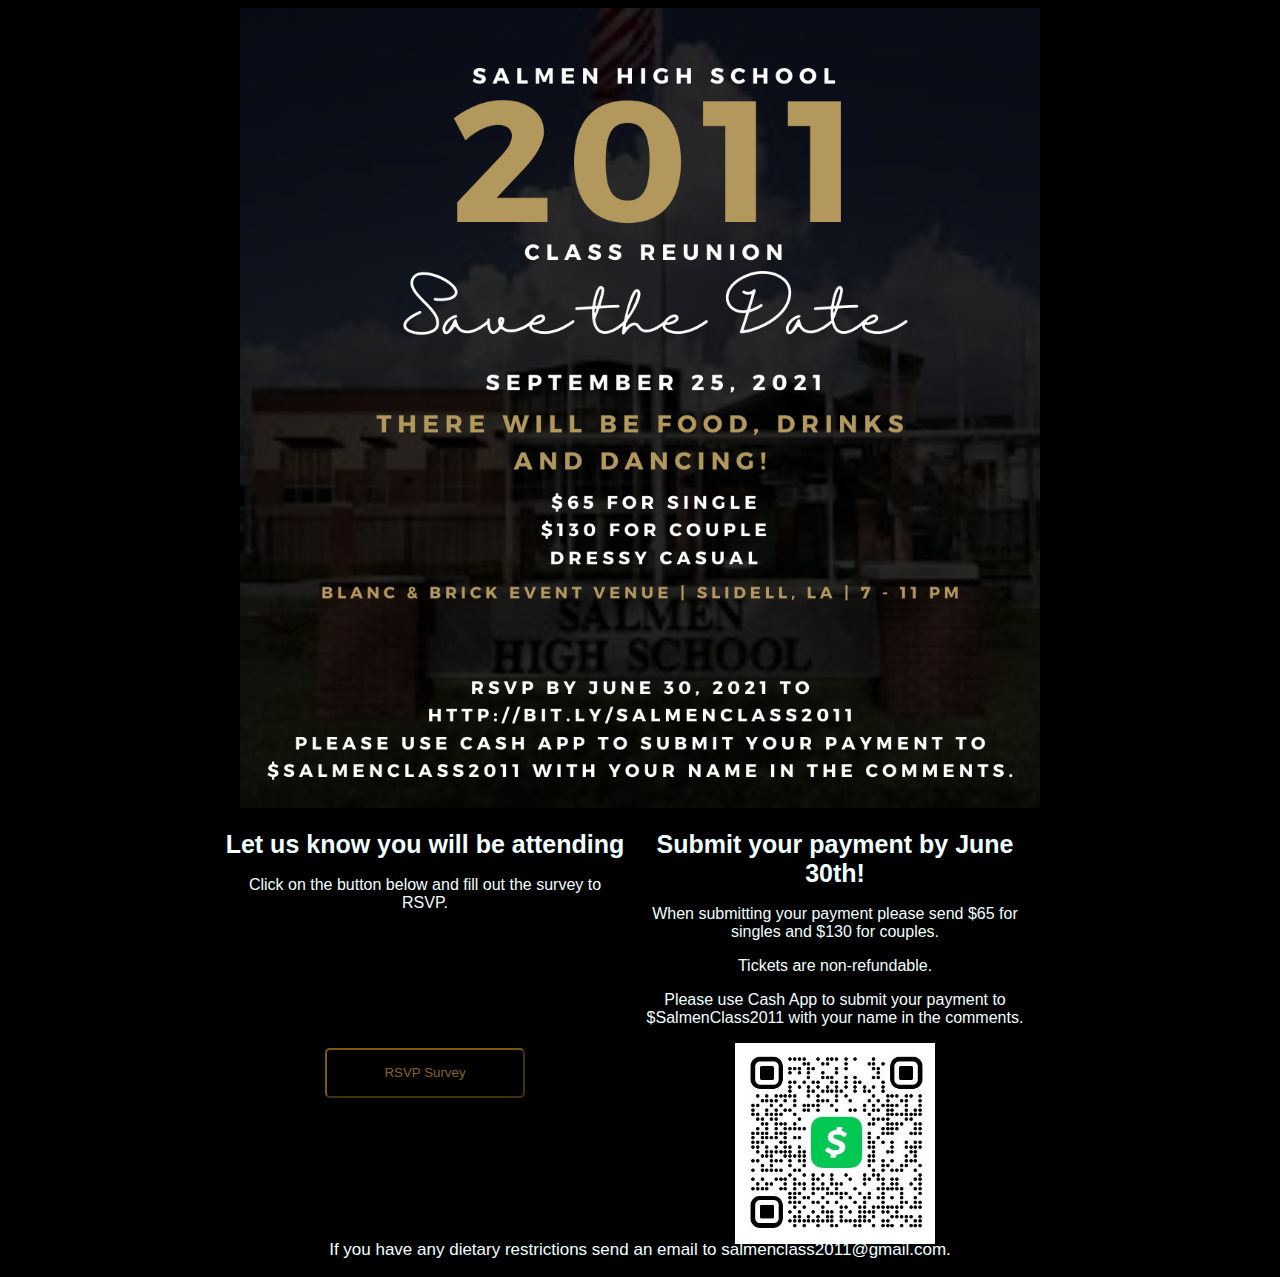
<file: index.html>
<!DOCTYPE html>
<html lang="en">
<head>
    <meta charset="UTF-8">
    <meta http-equiv="X-UA-Compatible" content="IE=edge">
    <meta name="viewport" content="width=device-width, initial-scale=1.0">
    <title>Salmen High Class 2011</title>
    <link rel="stylesheet" href="./css/style.css" type= "text/css">
</head>
<body>
    <img src="./images/2011 Reunion STD-5.png" alt="info-flyer" class="flyer">
    <section class="content">
        <article class="rsvp">
          <h1>Let us know you will be attending</h1>
          <p>Click on the button below and fill out the survey to RSVP.</p>
          <button onclick="window.open('https://docs.google.com/forms/d/e/1FAIpQLSdOH_lYV1RY_4-UlHtQSjLsWTaufatQMBxjslhwJhdf5-hUbg/viewform?usp=sf_link')" type="button">RSVP Survey</button>
        </article>
        <article class="cashapp">
          <h1>Submit your payment by June 30th!</h1>
          <p>When submitting your payment please send $65 for singles and $130 for couples.</p>
            <p>Tickets are non-refundable.</p>
          <p>Please use Cash App to submit your payment to $SalmenClass2011 with your name in the comments.</p>
          <img src="./images/Capture.jpg" alt="cash-app" onclick="window.open('http://cash.app/SalmenClass2011')" class="cashapp">
        </article>
    </section>
    <div class="food">
        <p>If you have any dietary restrictions send an email to salmenclass2011@gmail.com.</p>
    </div>
</body>
</html>
</file>
<file: css/style.css>
* {
    font-family: 'Franklin Gothic Medium', 'Arial Narrow', Arial, sans-serif;
    background-color: black;
}

.flyer {
    display: block;
    margin-left: auto;
    margin-right:auto;
    width: 800px;
}

h1 {
    color: azure;
    text-align: center;
    font-size: 25px;
}
div {
    color: azure;
    text-align: center;
}

section {
    display: flex;
    position: relative;
    top: auto;
    text-align: center;
    color: azure;
    height: 400px;
    width: 900px;
    margin-left: auto;
    margin-right: auto;
    left: 30px;
}
article.rsvp {
    width: 400px;
    height: 400px;
    margin: 5px;
}

article.cashapp {
    width: 400px;
    height: 400px;
    margin: 5px;
    
}

img.cashapp {
    width: 200px;
    margin-left:auto;
    margin-right: auto;

}

button {
    background-color: black;
    height:50px;
    width: 200px;
    border-color: rgba(190, 144, 27, 0.63);
    border-radius: 5px;
    color: rgba(177, 136, 33, 0.767);
    margin-top: 120px;
}

button:hover {
    background-color: rgba(58, 58, 58, 0.692);
    color: azure;
    position: relative;
}

div.food {
    padding-top: 15px;
    font-size: 17px;
}
</file>
